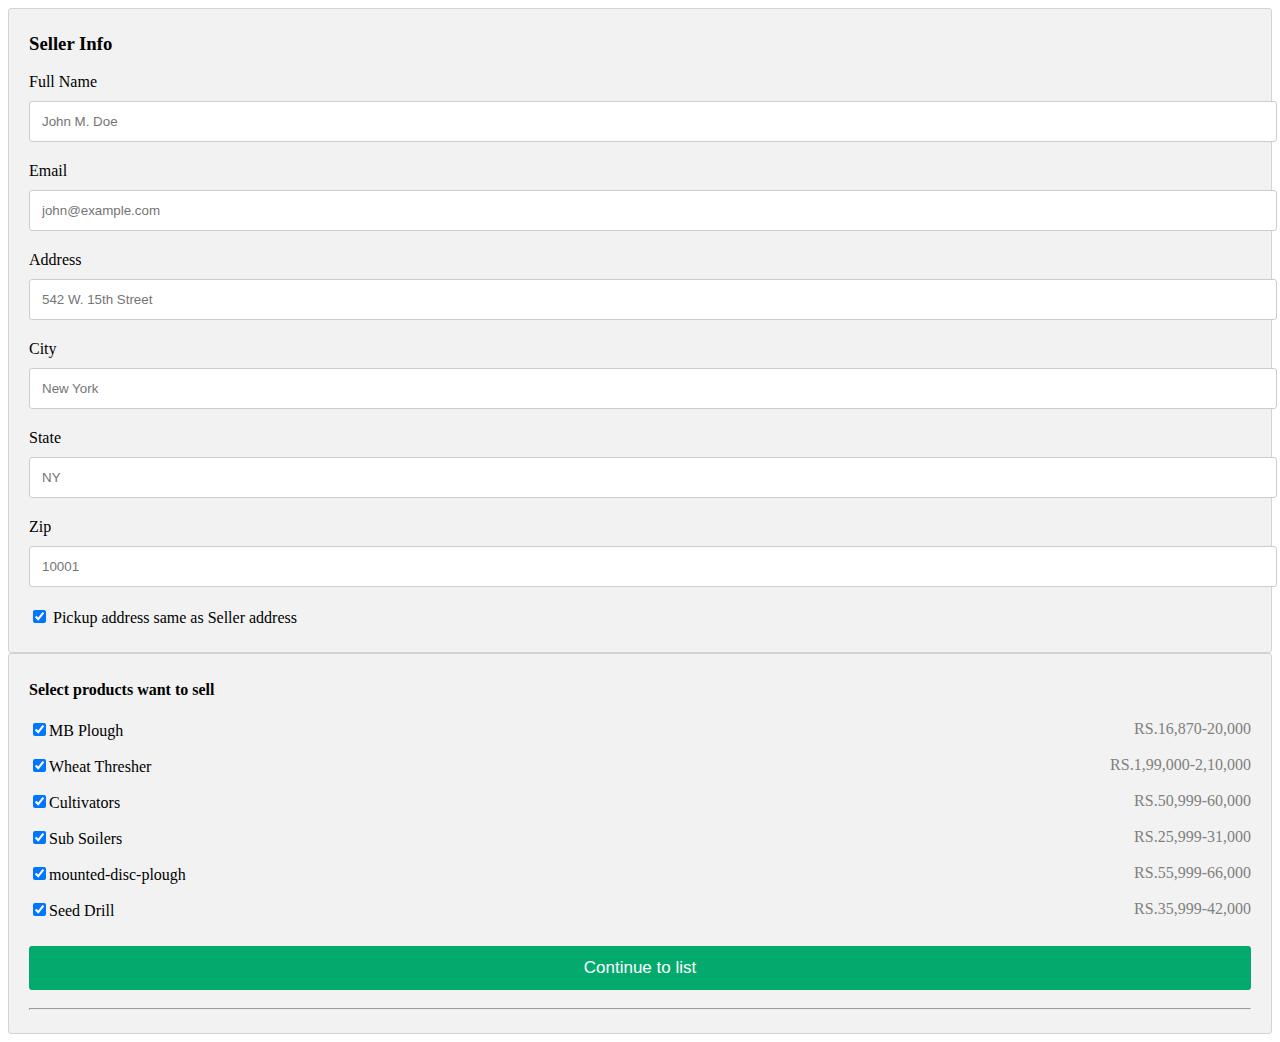
<file: index2.html>
<!DOCTYPE html>
<html lang="en">
<head>
  <meta charset="UTF-8">
  <meta name="viewport" content="width=device-width, initial-scale=1.0">
  <title>Document</title>
  <style>
    .row {
  display: -ms-flexbox; /* IE10 */
  display: flex;
  -ms-flex-wrap: wrap; /* IE10 */
  flex-wrap: wrap;
  margin: 0 -16px;
}

.col-25 {
  -ms-flex: 25%; /* IE10 */
  flex: 25%;
}

.col-50 {
  -ms-flex: 50%; /* IE10 */
  flex: 50%;
}

.col-75 {
  -ms-flex: 75%; /* IE10 */
  flex: 75%;
}

.col-25,
.col-50,
.col-75 {
  padding: 0 16px;
}

.container {
  background-color: #f2f2f2;
  padding: 5px 20px 15px 20px;
  border: 1px solid lightgrey;
  border-radius: 3px;
}

input[type=text] {
  width: 100%;
  margin-bottom: 20px;
  padding: 12px;
  border: 1px solid #ccc;
  border-radius: 3px;
}

label {
  margin-bottom: 10px;
  display: block;
}

.icon-container {
  margin-bottom: 20px;
  padding: 7px 0;
  font-size: 24px;
}

.btn {
  background-color: #04AA6D;
  color: white;
  padding: 12px;
  margin: 10px 0;
  border: none;
  width: 100%;
  border-radius: 3px;
  cursor: pointer;
  font-size: 17px;
}

.btn:hover {
  background-color: #45a049;
}

span.price {
  float: right;
  color: grey;
}

/* Responsive layout - when the screen is less than 800px wide, make the two columns stack on top of each other instead of next to each other (and change the direction - make the "cart" column go on top) */
@media (max-width: 800px) {
  .row {
    flex-direction: column-reverse;
  }
  .col-25 {
    margin-bottom: 20px;
  }
}
  </style>
</head>
<body>
  <div class="row">
    <div class="col-75">
      <div class="container">
        <form action="/action_page.php">
  
          <div class="row">
            <div class="col-50">
              <h3>Seller Info</h3>
              <label for="fname"><i class="fa fa-user"></i> Full Name</label>
              <input type="text" id="fname" name="firstname" placeholder="John M. Doe">
              <label for="email"><i class="fa fa-envelope"></i> Email</label>
              <input type="text" id="email" name="email" placeholder="john@example.com">
              <label for="adr"><i class="fa fa-address-card-o"></i> Address</label>
              <input type="text" id="adr" name="address" placeholder="542 W. 15th Street">
              <label for="city"><i class="fa fa-institution"></i> City</label>
              <input type="text" id="city" name="city" placeholder="New York">
  
              <div class="row">
                <div class="col-50">
                  <label for="state">State</label>
                  <input type="text" id="state" name="state" placeholder="NY">
                </div>
                <div class="col-50">
                  <label for="zip">Zip</label>
                  <input type="text" id="zip" name="zip" placeholder="10001">
                </div>
              </div>
            </div>
  
           
  
          </div>
          <label>
            <input type="checkbox" checked="checked" name="sameadr"> Pickup address same as Seller address
          </label>
         
        </form>
      </div>
    </div>
  
    <div class="col-25">
      <div class="container">
        <h4>Select products want to sell
          <span class="price" style="color:black">
            <i class="fa fa-shopping-cart"></i>
            
          </span>
        </h4>
        <p>
          <label for="a">
            <input type="checkbox" id="a" checked="checked">MB Plough
          
          <span class="price">RS.16,870-20,000</span> </label></p>
        <p><label for="b">
             <input type="checkbox" id="b" checked="checked">Wheat Thresher 
           <span class="price">RS.1,99,000-2,10,000</span></label></p>
        <p><label for="c">
             <input type="checkbox" id="c" checked="checked">Cultivators 
          <span class="price">RS.50,999-60,000</span></label></p>
        <p><label for="d">
             <input type="checkbox" id="d" checked="checked">Sub Soilers
          <span class="price">RS.25,999-31,000</span></label></p>
          </label>
        <p>
            <label for="e">
              <input type="checkbox" id="e" checked="checked">mounted-disc-plough
            
            <span class="price">RS.55,999-66,000</span> </label></p>
        <p>
            <label for="f">
                <input type="checkbox" id="f" checked="checked">Seed Drill
              
            <span class="price">RS.35,999-42,000</span> </label></p>
            <input type="submit" value="Continue to list" class="btn">
        <hr>
        
      </div>
    </div>
  </div>

</body>
</html>
</file>
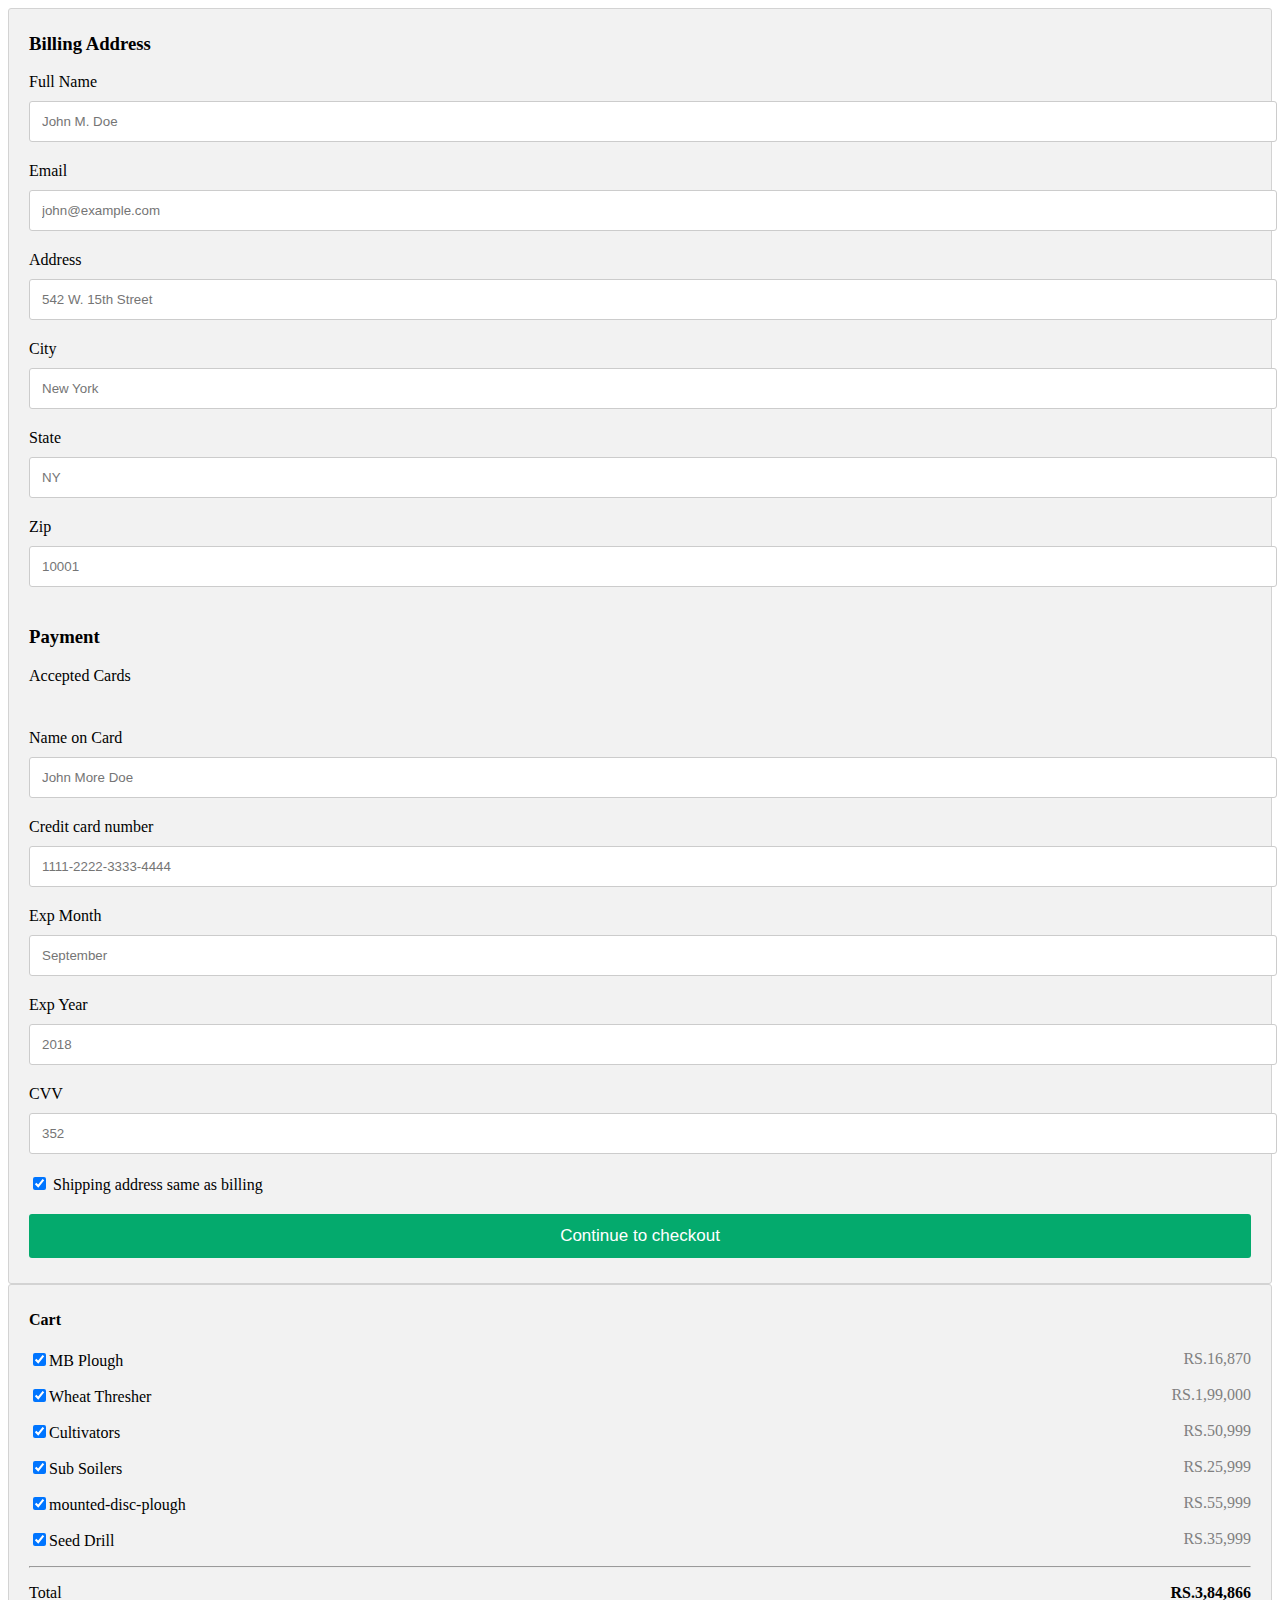
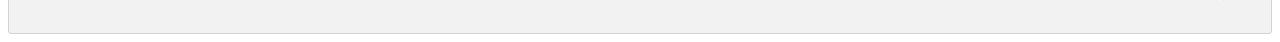
<file: index3.html>
<!DOCTYPE html>
<html lang="en">
<head>
  <meta charset="UTF-8">
  <meta name="viewport" content="width=device-width, initial-scale=1.0">
  <title>Document</title>
  <style>
    .row {
  display: -ms-flexbox; /* IE10 */
  display: flex;
  -ms-flex-wrap: wrap; /* IE10 */
  flex-wrap: wrap;
  margin: 0 -16px;
}

.col-25 {
  -ms-flex: 25%; /* IE10 */
  flex: 25%;
}

.col-50 {
  -ms-flex: 50%; /* IE10 */
  flex: 50%;
}

.col-75 {
  -ms-flex: 75%; /* IE10 */
  flex: 75%;
}

.col-25,
.col-50,
.col-75 {
  padding: 0 16px;
}

.container {
  background-color: #f2f2f2;
  padding: 5px 20px 15px 20px;
  border: 1px solid lightgrey;
  border-radius: 3px;
}

input[type=text] {
  width: 100%;
  margin-bottom: 20px;
  padding: 12px;
  border: 1px solid #ccc;
  border-radius: 3px;
}

label {
  margin-bottom: 10px;
  display: block;
}

.icon-container {
  margin-bottom: 20px;
  padding: 7px 0;
  font-size: 24px;
}

.btn {
  background-color: #04AA6D;
  color: white;
  padding: 12px;
  margin: 10px 0;
  border: none;
  width: 100%;
  border-radius: 3px;
  cursor: pointer;
  font-size: 17px;
}

.btn:hover {
  background-color: #45a049;
}

span.price {
  float: right;
  color: grey;
}

/* Responsive layout - when the screen is less than 800px wide, make the two columns stack on top of each other instead of next to each other (and change the direction - make the "cart" column go on top) */
@media (max-width: 800px) {
  .row {
    flex-direction: column-reverse;
  }
  .col-25 {
    margin-bottom: 20px;
  }
}
  </style>
</head>
<body>
  <div class="row">
    <div class="col-75">
      <div class="container">
        <form action="/action_page.php">
  
          <div class="row">
            <div class="col-50">
              <h3>Billing Address</h3>
              <label for="fname"><i class="fa fa-user"></i> Full Name</label>
              <input type="text" id="fname" name="firstname" placeholder="John M. Doe">
              <label for="email"><i class="fa fa-envelope"></i> Email</label>
              <input type="text" id="email" name="email" placeholder="john@example.com">
              <label for="adr"><i class="fa fa-address-card-o"></i> Address</label>
              <input type="text" id="adr" name="address" placeholder="542 W. 15th Street">
              <label for="city"><i class="fa fa-institution"></i> City</label>
              <input type="text" id="city" name="city" placeholder="New York">
  
              <div class="row">
                <div class="col-50">
                  <label for="state">State</label>
                  <input type="text" id="state" name="state" placeholder="NY">
                </div>
                <div class="col-50">
                  <label for="zip">Zip</label>
                  <input type="text" id="zip" name="zip" placeholder="10001">
                </div>
              </div>
            </div>
  
            <div class="col-50">
              <h3>Payment</h3>
              <label for="fname">Accepted Cards</label>
              <div class="icon-container">
                <i class="fa fa-cc-visa" style="color:navy;"></i>
                <i class="fa fa-cc-amex" style="color:blue;"></i>
                <i class="fa fa-cc-mastercard" style="color:red;"></i>
                <i class="fa fa-cc-discover" style="color:orange;"></i>
              </div>
              <label for="cname">Name on Card</label>
              <input type="text" id="cname" name="cardname" placeholder="John More Doe">
              <label for="ccnum">Credit card number</label>
              <input type="text" id="ccnum" name="cardnumber" placeholder="1111-2222-3333-4444">
              <label for="expmonth">Exp Month</label>
              <input type="text" id="expmonth" name="expmonth" placeholder="September">
  
              <div class="row">
                <div class="col-50">
                  <label for="expyear">Exp Year</label>
                  <input type="text" id="expyear" name="expyear" placeholder="2018">
                </div>
                <div class="col-50">
                  <label for="cvv">CVV</label>
                  <input type="text" id="cvv" name="cvv" placeholder="352">
                </div>
              </div>
            </div>
  
          </div>
          <label>
            <input type="checkbox" checked="checked" name="sameadr"> Shipping address same as billing
          </label>
          <input type="submit" value="Continue to checkout" class="btn">
        </form>
      </div>
    </div>
  
    <div class="col-25">
      <div class="container">
        <h4>Cart
          <span class="price" style="color:black">
            <i class="fa fa-shopping-cart"></i>
            
          </span>
        </h4>
        <p>
          <label for="a">
            <input type="checkbox" id="a" checked="checked">MB Plough
          
          <span class="price">RS.16,870</span> </label></p>
        <p><label for="b">
             <input type="checkbox" id="b" checked="checked">Wheat Thresher 
           <span class="price">RS.1,99,000</span></label></p>
        <p><label for="c">
             <input type="checkbox" id="c" checked="checked">Cultivators 
          <span class="price">RS.50,999</span></label></p>
        <p><label for="d">
             <input type="checkbox" id="d" checked="checked">Sub Soilers
          <span class="price">RS.25,999</span></label></p>
          </label>
        <p>
            <label for="e">
              <input type="checkbox" id="e" checked="checked">mounted-disc-plough
            
            <span class="price">RS.55,999</span> </label></p>
        <p>
            <label for="f">
                <input type="checkbox" id="f" checked="checked">Seed Drill
              
            <span class="price">RS.35,999</span> </label></p>
        <hr>
        <p>Total <span class="price" style="color:black"><b>RS.3,84,866</b></span></p>
      </div>
    </div>
  </div>

</body>
</html>
</file>
